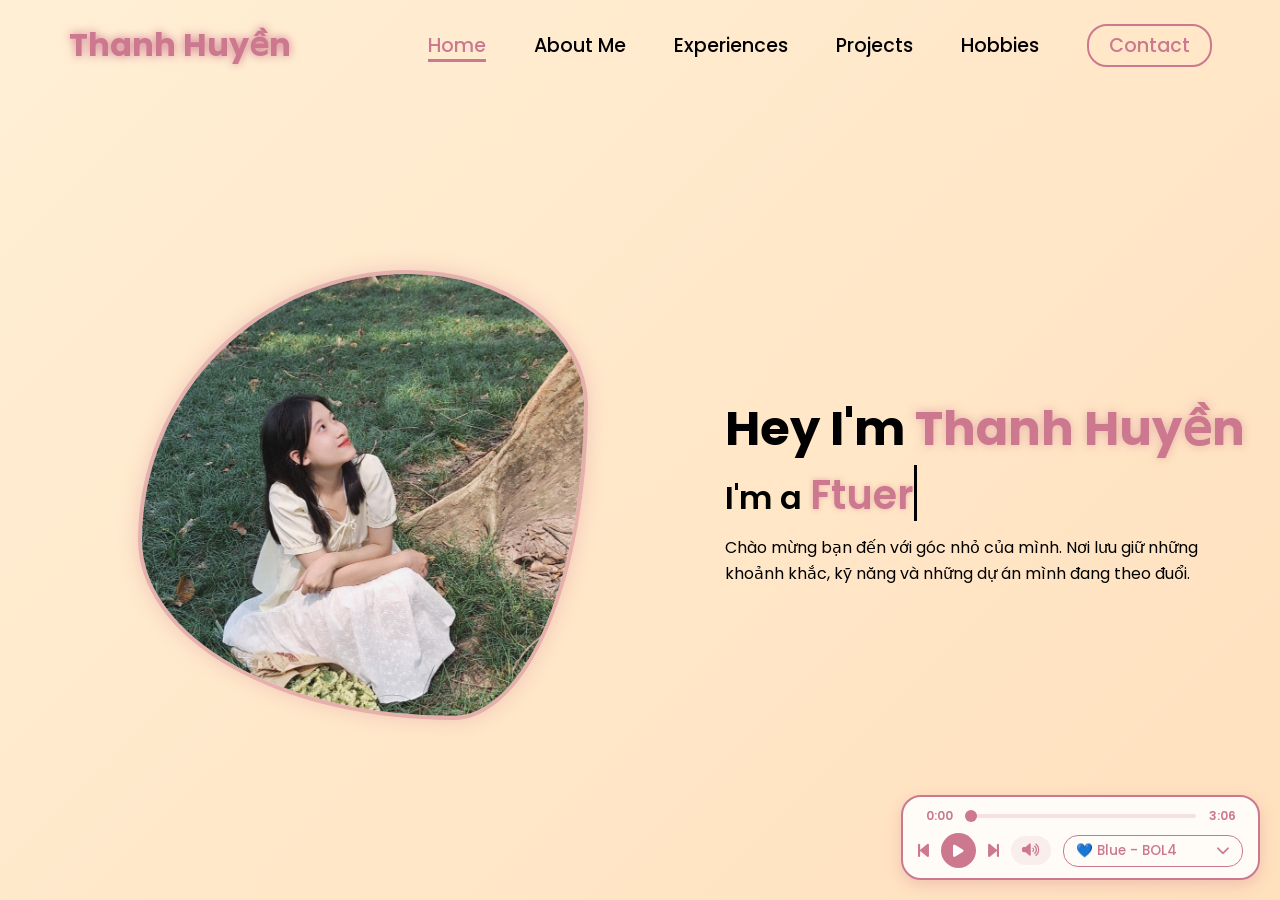
<file: index.html>
<!doctype html>
<html lang="vi">
  <head>
    <meta charset="UTF-8" />
    <meta name="viewport" content="width=device-width, initial-scale=1.0" />
    <link
      rel="stylesheet"
      href="https://cdnjs.cloudflare.com/ajax/libs/font-awesome/6.7.1/css/all.min.css"
    />
    <title>Thanh Huyền | Home</title>
    <link rel="stylesheet" href="style.css" />
    <link rel="stylesheet" href="https://unpkg.com/aos@next/dist/aos.css" />
  </head>
  <body>
    <div class="floating-container"></div>
    <nav>
      <div class="nav-container">
        <a
          href="javascript:void(0)"
          onclick="switchPage('home')"
          class="logo"
          data-aos="zoom-in"
          data-aos-duration="1000"
          ><span>Thanh Huyền</span></a
        >
        <div class="links">
          <div
            class="link"
            data-aos="fade-up"
            data-aos-duration="1000"
            data-aos-delay="100"
          >
            <a
              href="javascript:void(0)"
              onclick="switchPage('home')"
              class="active-nav"
              >Home</a
            >
          </div>
          <div
            class="link"
            data-aos="fade-up"
            data-aos-duration="1000"
            data-aos-delay="200"
          >
            <a href="javascript:void(0)" onclick="switchPage('about')"
              >About Me</a
            >
          </div>
          <div
            class="link"
            data-aos="fade-up"
            data-aos-duration="1000"
            data-aos-delay="300"
          >
            <a href="javascript:void(0)" onclick="switchPage('experiences')"
              >Experiences</a
            >
          </div>
          <div
            class="link"
            data-aos="fade-up"
            data-aos-duration="1000"
            data-aos-delay="400"
          >
            <a href="javascript:void(0)" onclick="switchPage('projects')"
              >Projects</a
            >
          </div>
          <div
            class="link"
            data-aos="fade-up"
            data-aos-duration="1000"
            data-aos-delay="500"
          >
            <a href="javascript:void(0)" onclick="switchPage('hobbies')"
              >Hobbies</a
            >
          </div>
          <div
            class="link contact-btn"
            data-aos="fade-up"
            data-aos-duration="1000"
            data-aos-delay="600"
          >
            <a href="javascript:void(0)" onclick="switchPage('contact')"
              >Contact</a
            >
          </div>
        </div>
        <i class="fa-solid fa-bars hamburg" onclick="toggleMenu()"></i>
      </div>
      <div class="dropdown">
        <div class="links">
          <a
            href="javascript:void(0)"
            onclick="switchPage('home')"
            class="active-nav"
            >Home</a
          >
          <a href="javascript:void(0)" onclick="switchPage('about')"
            >About Me</a
          >
          <a href="javascript:void(0)" onclick="switchPage('experiences')"
            >Experiences</a
          >
          <a href="javascript:void(0)" onclick="switchPage('projects')"
            >Projects</a
          >
          <a href="javascript:void(0)" onclick="switchPage('hobbies')"
            >Hobbies</a
          >
          <a href="javascript:void(0)" onclick="switchPage('contact')"
            >Contact</a
          >
        </div>
      </div>
    </nav>

    <section id="home" class="page-section">
      <div class="main-container">
        <div
          class="image profile-img"
          data-aos="zoom-in-right"
          data-aos-duration="2500"
        >
          <img src="images/th.jpg" alt="Thanh Huyền Profile Picture" />
        </div>
        <div class="content">
          <h1
            data-aos="fade-left"
            data-aos-duration="1000"
            data-aos-delay="800"
          >
            Hey I'm <span>Thanh Huyền</span>
          </h1>
          <div
            class="typewriter"
            data-aos="fade-right"
            data-aos-duration="1000"
            data-aos-delay="900"
          >
            I'm a <span></span>
          </div>
          <p data-aos="flip-up" data-aos-duration="1000" data-aos-delay="1000">
            Chào mừng bạn đến với góc nhỏ của mình. Nơi lưu giữ những khoảnh
            khắc, kỹ năng và những dự án mình đang theo đuổi.
          </p>
        </div>
      </div>
    </section>

    <section id="about" class="page-section">
      <div class="main-container">
        <div
          class="image profile-img"
          data-aos="zoom-in-right"
          data-aos-duration="2500"
        >
          <img src="images/h.jpg" alt="Thanh Huyền Profile Picture" />
        </div>
        <div class="content">
          <h1
            data-aos="fade-left"
            data-aos-duration="1000"
            data-aos-delay="800"
          >
            Về <span>Mình</span>
          </h1>
          <p data-aos="flip-up" data-aos-duration="1000" data-aos-delay="1000">
            Xin chào! Mình là Thanh Huyền. Mình là một người đam mê sáng tạo,
            thích khám phá những điều mới mẻ trong công nghệ và cuộc sống. Mình
            yêu thích việc học hỏi và luôn tìm kiếm cơ hội để phát triển bản
            thân. Ngoài ra, mình cũng rất yêu thiên nhiên, âm nhạc và những
            chuyến phiêu lưu mới.
          </p>
        </div>
      </div>
    </section>

    <section id="experiences" class="page-section">
      <div class="main-container">
        <div
          class="image profile-img"
          data-aos="zoom-in-right"
          data-aos-duration="2500"
        >
          <img src="images/th5.jpg" alt="Thanh Huyền Profile Picture" />
        </div>
        <div class="content">
          <h1
            data-aos="fade-left"
            data-aos-duration="1000"
            data-aos-delay="800"
          >
            Kinh nghiệm <span>làm việc</span>
          </h1>
          <p data-aos="flip-up" data-aos-duration="1000" data-aos-delay="1000">
            Hành trình học tập và tích lũy kỹ năng của mình qua các hoạt động và
            công việc. (Bạn có thể liệt kê các vị trí đã làm, kỹ năng nổi bật ở
            đây).
          </p>
        </div>
      </div>
    </section>

    <section id="projects" class="page-section">
      <div class="main-container">
        <div
          class="image profile-img"
          data-aos="zoom-in-right"
          data-aos-duration="2500"
        >
          <img src="images/th3.jpg" alt="Thanh Huyền Profile Picture" />
        </div>
        <div class="content">
          <h1
            data-aos="fade-left"
            data-aos-duration="1000"
            data-aos-delay="800"
          >
            Dự án <span>của mình</span>
          </h1>
          <p data-aos="flip-up" data-aos-duration="1000" data-aos-delay="1000">
            Một số sản phẩm và dự án nổi bật mình đã thực hiện. Mỗi dự án đều là
            một bước đệm giúp mình trưởng thành hơn.
          </p>
        </div>
      </div>
    </section>

    <section id="hobbies" class="page-section">
      <div class="main-container">
        <div
          class="image profile-img"
          data-aos="zoom-in-right"
          data-aos-duration="2500"
        >
          <img src="images/th4.jpg" alt="Thanh Huyền Profile Picture" />
        </div>
        <div class="content">
          <h1
            data-aos="fade-left"
            data-aos-duration="1000"
            data-aos-delay="800"
          >
            Sở thích <span>của mình</span>
          </h1>
          <p data-aos="flip-up" data-aos-duration="1000" data-aos-delay="1000">
            Nghe nhạc chill chill, đi lượn phố phường, uống trà sữa, hoặc ngồi
            code những giao diện siêu mượt như thế này đây!
          </p>
        </div>
      </div>
    </section>

    <section id="contact" class="page-section">
      <div class="main-container">
        <div
          class="image profile-img"
          data-aos="zoom-in-right"
          data-aos-duration="2500"
        >
          <img src="images/th2.jpg" alt="Thanh Huyền Profile Picture" />
        </div>
        <div class="content">
          <h1
            data-aos="fade-left"
            data-aos-duration="1000"
            data-aos-delay="800"
          >
            Kết nối với <span>Mình</span>
          </h1>
          <p data-aos="flip-up" data-aos-duration="1000" data-aos-delay="1000">
            Đừng ngại ngần theo dõi và kết nối với mình qua các nền tảng mạng xã
            hội dưới đây nhé!
          </p>
          <div
            class="social-links"
            data-aos="flip-down"
            data-aos-duration="1000"
            data-aos-delay="1200"
          >
            <a href="https://github.com/thanhhuyen1510" target="_blank"
              ><i class="fa-brands fa-github"></i
            ></a>
            <a
              href="https://www.facebook.com/thanh.huyen.671601"
              target="_blank"
              ><i class="fa-brands fa-facebook"></i
            ></a>
            <a
              href="https://www.linkedin.com/in/thanh-huyền-a8598a336"
              target="_blank"
              ><i class="fa-brands fa-linkedin"></i
            ></a>
            <a href="https://www.tiktok.com/@th.truemilk.0150" target="_blank"
              ><i class="fa-brands fa-tiktok"></i
            ></a>
            <a href="https://www.instagram.com/tit_hit._1510/" target="_blank"
              ><i class="fa-brands fa-instagram"></i
            ></a>
          </div>
          <div
            class="btn"
            data-aos="zoom-out-left"
            data-aos-duration="1000"
            data-aos-delay="1300"
          >
            <a href="images/cv.jpg" download="CV_ThanhHuyen.png">
              <button>Download CV</button>
            </a>
          </div>
        </div>
      </div>
    </section>

    <div class="mobile-player-toggle" onclick="togglePlayerPopup()">
      <i class="fa-solid fa-compact-disc" id="disk-icon"></i>
    </div>

    <div
      class="music-player"
      id="main-music-player"
      data-aos="fade-up"
      data-aos-delay="1500"
      data-aos-duration="1000"
    >
      <div class="progress-container">
        <span id="current-time">0:00</span>
        <input
          type="range"
          id="progress-bar"
          min="0"
          max="100"
          value="0"
          step="any"
        />
        <span id="total-time">0:00</span>
      </div>

      <div class="music-controls">
        <button class="btn-nav-music" onclick="prevTrack()">
          <i class="fa-solid fa-backward-step"></i>
        </button>

        <button id="play-pause-btn" onclick="toggleMusic()">
          <i class="fa-solid fa-play"></i>
        </button>

        <button class="btn-nav-music" onclick="nextTrack()">
          <i class="fa-solid fa-forward-step"></i>
        </button>

        <div class="volume-container">
          <button id="mute-btn" onclick="toggleMute()">
            <i class="fa-solid fa-volume-high" id="volume-icon"></i>
          </button>
          <input
            type="range"
            id="volume-slider"
            min="0"
            max="1"
            step="0.01"
            value="1"
            oninput="changeVolume()"
          />
        </div>

        <div class="custom-music-select" id="custom-music-select">
          <div class="select-trigger" onclick="toggleDropdown()">
            <div class="marquee-container trigger-marquee">
              <span class="marquee-text" id="selected-track-name"
                >💙 Blue - BOL4</span
              >
            </div>
            <i class="fa-solid fa-chevron-down"></i>
          </div>
          <div class="options-container" id="options-container">
            <div
              class="option active"
              data-src="mp3/bluebol4.mp3"
              onclick="selectTrack(this)"
            >
              <div class="marquee-container option-marquee">
                <span class="marquee-text">💙 Blue - BOL4</span>
              </div>
            </div>
            <div
              class="option"
              data-src="mp3/whatislovetwice.mp3"
              onclick="selectTrack(this)"
            >
              <div class="marquee-container option-marquee">
                <span class="marquee-text">💖 What is Love? - TWICE</span>
              </div>
            </div>
            <div
              class="option"
              data-src="mp3/loinho.mp3"
              onclick="selectTrack(this)"
            >
              <div class="marquee-container option-marquee">
                <span class="marquee-text">🎵 Lối Nhỏ - Đen</span>
              </div>
            </div>
            <div
              class="option"
              data-src="mp3/emdungkhoc.mp3"
              onclick="selectTrack(this)"
            >
              <div class="marquee-container option-marquee">
                <span class="marquee-text">🎸 Em đừng khóc - Chillies</span>
              </div>
            </div>
            <div
              class="option"
              data-src="mp3/muonroimsc.mp3"
              onclick="selectTrack(this)"
            >
              <div class="marquee-container option-marquee">
                <span class="marquee-text"
                  >🎹 Muộn rồi mà sao còn - Sơn Tùng MTP</span
                >
              </div>
            </div>
            <div
              class="option"
              data-src="mp3/hurt.mp3"
              onclick="selectTrack(this)"
            >
              <div class="marquee-container option-marquee">
                <span class="marquee-text">🎧 Hurt - NewJeans</span>
              </div>
            </div>
            <div
              class="option"
              data-src="mp3/taimuihong.mp3"
              onclick="selectTrack(this)"
            >
              <div class="marquee-container option-marquee">
                <span class="marquee-text">🎤 Eyes, Nose, Lips - Taeyang</span>
              </div>
            </div>
          </div>
        </div>
      </div>
      <audio id="bg-music" preload="metadata">
        <source src="mp3/bluebol4.mp3" type="audio/mpeg" />
      </audio>
    </div>

    <script src="https://unpkg.com/aos@next/dist/aos.js"></script>
    <script>
      AOS.init({ offset: 0 });
    </script>
    <script>
      let isMenuOpen = false;
      function toggleMenu() {
        const dropdown = document.querySelector(".dropdown");
        if (isMenuOpen) {
          dropdown.style.transform = "translateY(-500px)";
          isMenuOpen = false;
        } else {
          dropdown.style.transform = "translateY(0px)";
          isMenuOpen = true;
        }
      }

      function cancel() {
        document.querySelector(".dropdown").style.transform =
          "translateY(-500px)";
        isMenuOpen = false;
      }

      // FIX CHẠY CHỮ KHI MỞ BẢNG NHẠC Ở MOBILE
      function togglePlayerPopup() {
        const player = document.getElementById("main-music-player");
        player.classList.toggle("show-player");

        // Đợi 400 mili-giây cho bảng trượt ra xong, rồi bắt nó đo chiều rộng để kích hoạt chữ chạy
        if (player.classList.contains("show-player")) {
          setTimeout(applyMarquee, 400);
        }
      }

      function createFloatingIcon() {
        const icon = document.createElement("i");
        const icons = [
          "fa-heart",
          "fa-star",
          "fa-seedling",
          "fa-fan",
          "fa-spa",
          "fa-cat",
          "fa-ice-cream",
          "fa-moon",
          "fa-music",
          "fa-crown",
          "fa-gem",
        ];
        icon.classList.add(
          "fa-solid",
          icons[Math.floor(Math.random() * icons.length)],
          "floating-icon",
        );
        icon.style.left = Math.random() * 95 + "vw";
        icon.style.animationDuration = Math.random() * 5 + 6 + "s";
        icon.style.opacity = Math.random() * 0.4 + 0.1;
        icon.style.fontSize = Math.random() * 15 + 10 + "px";
        const container = document.querySelector(".floating-container");
        if (container) container.appendChild(icon);
        setTimeout(() => icon.remove(), 11000);
      }
      setInterval(createFloatingIcon, 800);

      function switchPage(pageId, updateUrl = true) {
        const pageTitles = {
          home: "Thanh Huyền | Home",
          about: "Thanh Huyền | About Me",
          experiences: "Thanh Huyền | Experiences",
          projects: "Thanh Huyền | Projects",
          hobbies: "Thanh Huyền | Hobbies",
          contact: "Thanh Huyền | Contact",
        };
        if (pageTitles[pageId]) {
          document.title = pageTitles[pageId];
        }

        document.body.classList.add("no-transition");

        document.querySelectorAll(".page-section").forEach((sec) => {
          sec.style.display = "none";
        });
        const targetSec = document.getElementById(pageId);
        if (targetSec) {
          targetSec.style.display = "block";
        }

        if (updateUrl) {
          window.history.pushState(null, null, "#" + pageId);
        }

        document
          .querySelectorAll("nav a")
          .forEach((link) => link.classList.remove("active-nav"));
        document
          .querySelectorAll(`a[onclick="switchPage('${pageId}')"]`)
          .forEach((link) => {
            if (!link.classList.contains("logo")) {
              link.classList.add("active-nav");
            }
          });

        cancel();

        const elementsToAnimate = [
          ...document.querySelectorAll("nav [data-aos]"),
          document.querySelector(".music-player"),
          ...(targetSec ? targetSec.querySelectorAll("[data-aos]") : []),
        ].filter(Boolean);

        elementsToAnimate.forEach((el) => {
          el.classList.remove("aos-animate");
        });

        void document.body.offsetWidth;
        document.body.classList.remove("no-transition");

        setTimeout(() => {
          elementsToAnimate.forEach((el) => el.classList.add("aos-animate"));
        }, 50);
      }

      window.addEventListener("load", () => {
        applyMarquee();
        let hash = window.location.hash.substring(1);
        if (hash && document.getElementById(hash)) {
          switchPage(hash, false);
        } else {
          switchPage("home", false);
        }
      });

      window.addEventListener("popstate", () => {
        let hash = window.location.hash.substring(1);
        if (hash && document.getElementById(hash)) {
          switchPage(hash, false);
        } else {
          switchPage("home", false);
        }
      });

      const music = document.getElementById("bg-music");
      const playPauseBtn = document.getElementById("play-pause-btn");
      const volumeSlider = document.getElementById("volume-slider");
      const volumeIcon = document.getElementById("volume-icon");
      const diskIcon = document.getElementById("disk-icon");

      let currentVolume = 1;
      const customSelect = document.getElementById("custom-music-select");
      const selectedTrackName = document.getElementById("selected-track-name");
      const options = document.querySelectorAll(".option");

      const progressBar = document.getElementById("progress-bar");
      const currentTimeEl = document.getElementById("current-time");
      const totalTimeEl = document.getElementById("total-time");

      let isDragging = false;

      function formatTime(seconds) {
        if (isNaN(seconds) || !isFinite(seconds)) return "0:00";
        let min = Math.floor(seconds / 60);
        let sec = Math.floor(seconds % 60);
        if (sec < 10) sec = "0" + sec;
        return `${min}:${sec}`;
      }

      function smoothProgressUpdate() {
        if (music.duration && !isDragging && !music.paused) {
          progressBar.value = (music.currentTime / music.duration) * 100;
          currentTimeEl.innerText = formatTime(music.currentTime);
        }
        requestAnimationFrame(smoothProgressUpdate);
      }
      requestAnimationFrame(smoothProgressUpdate);

      music.addEventListener("loadedmetadata", () => {
        totalTimeEl.innerText = formatTime(music.duration);
        if (!isDragging) {
          progressBar.value = (music.currentTime / music.duration) * 100;
          currentTimeEl.innerText = formatTime(music.currentTime);
        }
      });

      if (music.readyState >= 1) {
        totalTimeEl.innerText = formatTime(music.duration);
      }

      progressBar.addEventListener("mousedown", () => (isDragging = true));
      progressBar.addEventListener("touchstart", () => (isDragging = true), {
        passive: true,
      });

      progressBar.addEventListener("input", () => {
        isDragging = true;
        let seekTime = (progressBar.value / 100) * music.duration;
        currentTimeEl.innerText = formatTime(seekTime);
      });

      progressBar.addEventListener("change", () => {
        let seekTime = (progressBar.value / 100) * music.duration;
        music.currentTime = seekTime;
        setTimeout(() => {
          isDragging = false;
        }, 50);
      });

      progressBar.addEventListener("mouseup", () => {
        setTimeout(() => {
          isDragging = false;
        }, 50);
      });
      progressBar.addEventListener("touchend", () => {
        setTimeout(() => {
          isDragging = false;
        }, 50);
      });

      function applyMarquee() {
        const containers = document.querySelectorAll(".marquee-container");
        containers.forEach((container) => {
          const textElement = container.querySelector(".marquee-text");
          if (!textElement.hasAttribute("data-original-text")) {
            textElement.setAttribute(
              "data-original-text",
              textElement.innerText,
            );
          }
          const originalText = textElement.getAttribute("data-original-text");
          textElement.classList.remove("scrolling");
          textElement.innerHTML = originalText;

          // Force layout để đo chuẩn hơn
          void textElement.offsetWidth;

          if (textElement.scrollWidth > container.clientWidth) {
            const gap =
              "&nbsp;&nbsp;&nbsp;&nbsp;&nbsp;&nbsp;&nbsp;&nbsp;&nbsp;&nbsp;";
            textElement.innerHTML = `<span>${originalText}${gap}</span><span>${originalText}${gap}</span>`;
            textElement.classList.add("scrolling");
            textElement.style.animationDuration =
              originalText.length * 0.35 + "s";
          }
        });
      }
      window.addEventListener("resize", applyMarquee);

      function toggleDropdown() {
        customSelect.classList.toggle("open");
        applyMarquee();
      }

      document.addEventListener("click", function (event) {
        if (!customSelect.contains(event.target))
          customSelect.classList.remove("open");
      });

      function selectTrack(element) {
        options.forEach((opt) => opt.classList.remove("active"));
        element.classList.add("active");
        const originalText = element
          .querySelector(".marquee-text")
          .getAttribute("data-original-text");
        selectedTrackName.innerText = originalText;
        selectedTrackName.setAttribute("data-original-text", originalText);

        music.src = element.getAttribute("data-src");
        progressBar.value = 0;
        currentTimeEl.innerText = "0:00";

        music.play();

        customSelect.classList.remove("open");
        applyMarquee();
      }

      function nextTrack() {
        let currentIndex = -1;
        options.forEach((opt, index) => {
          if (opt.classList.contains("active")) currentIndex = index;
        });
        currentIndex++;
        if (currentIndex >= options.length) currentIndex = 0;
        selectTrack(options[currentIndex]);
      }

      function prevTrack() {
        let currentIndex = -1;
        options.forEach((opt, index) => {
          if (opt.classList.contains("active")) currentIndex = index;
        });
        currentIndex--;
        if (currentIndex < 0) currentIndex = options.length - 1;
        selectTrack(options[currentIndex]);
      }

      music.onpause = () => {
        playPauseBtn.innerHTML = '<i class="fa-solid fa-play"></i>';
        if (diskIcon) diskIcon.classList.remove("spinning");
      };

      music.onplay = () => {
        playPauseBtn.innerHTML = '<i class="fa-solid fa-pause"></i>';
        if (diskIcon) diskIcon.classList.add("spinning");
      };

      music.onended = function () {
        nextTrack();
      };

      function toggleMusic() {
        if (music.paused) music.play();
        else music.pause();
      }
      function changeVolume() {
        music.volume = volumeSlider.value;
        updateVolumeIcon(music.volume);
      }
      function toggleMute() {
        if (music.volume > 0) {
          currentVolume = music.volume;
          music.volume = 0;
          volumeSlider.value = 0;
        } else {
          music.volume = currentVolume > 0 ? currentVolume : 1;
          volumeSlider.value = music.volume;
        }
        updateVolumeIcon(music.volume);
      }
      function updateVolumeIcon(vol) {
        if (vol == 0) volumeIcon.className = "fa-solid fa-volume-xmark";
        else if (vol < 0.5) volumeIcon.className = "fa-solid fa-volume-low";
        else volumeIcon.className = "fa-solid fa-volume-high";
      }
    </script>
  </body>
</html>
</file>
<file: style.css>
@import url("https://fonts.googleapis.com/css2?family=Poppins:wght@100;200;300;400;500;600&display=swap");

* {
  padding: 0;
  margin: 0;
  font-family: "Poppins", sans-serif;
  box-sizing: border-box;
}

html {
  overflow-x: hidden;
  scroll-behavior: smooth;
}

.page-section {
  display: none;
}

body.no-transition * {
  transition: none !important;
}

.floating-container {
  position: fixed;
  top: 0;
  left: 0;
  width: 100%;
  height: 100vh;
  overflow: hidden;
  z-index: -2;
  pointer-events: none;
}

/* =========================================
   GIAO DIỆN PC CHUẨN MỰC
   ========================================= */
body {
  width: 100%;
  height: 100vh;
  overflow: hidden;
  background: linear-gradient(-45deg, #fff0f5, #ffe4e1, #ffdcb6, #ffefd5);
  background-size: 400% 400%;
  animation: gradientBG 15s ease infinite;
}

@keyframes gradientBG {
  0% {
    background-position: 0% 50%;
  }
  50% {
    background-position: 100% 50%;
  }
  100% {
    background-position: 0% 50%;
  }
}

nav {
  width: 100%;
  height: 10vh;
  position: sticky;
  top: 0;
  z-index: 10;
}

.nav-container {
  width: 100%;
  height: 100%;
  display: flex;
  justify-content: space-around;
  align-items: center;
}

.logo {
  color: black;
  font-size: 2rem;
  font-weight: bolder;
  text-decoration: none;
}

.logo span {
  color: #cc788e;
  text-shadow: 0 0 10px #cc788e;
  display: inline-block;
  transition: 0.3s ease;
}

.logo:hover span {
  transform: scale(1.1) translateY(-2px);
  text-shadow:
    0 0 5px #cc788e,
    0 0 15px #cc788e,
    0 0 30px rgba(204, 120, 142, 0.8);
}

.hamburg {
  cursor: pointer;
  position: absolute;
  right: 15px;
  top: 15px;
  color: #cc788e;
  font-size: 2rem;
  display: none;
  z-index: 102;
}

.nav-container .links {
  display: flex;
  gap: 3rem;
  align-items: center;
}

.nav-container .links a {
  position: relative;
  font-size: 1.2rem;
  color: black;
  text-decoration: none;
  font-weight: 500;
  transition: 0.3s linear;
}

.nav-container .links a::before {
  position: absolute;
  content: "";
  bottom: -3px;
  left: 0;
  width: 0%;
  height: 3px;
  background-color: #cc788e;
  transition: 0.2s linear;
}

.nav-container .links a:hover::before {
  width: 100%;
}
.nav-container .links a.active-nav {
  color: #cc788e;
}
.nav-container .links a.active-nav::before {
  width: 100%;
}
.dropdown .links a.active-nav {
  background-color: #cc788e;
  color: white;
}

.nav-container .contact-btn {
  background-color: transparent;
  padding: 5px 20px;
  border-radius: 20px;
  border: 2px solid #cc788e;
  transition: all 0.3s ease;
}
.nav-container .contact-btn a {
  color: #cc788e;
  transition: all 0.3s ease;
}
.nav-container .contact-btn:hover {
  background-color: #cc788e;
}
.nav-container .contact-btn:hover a {
  color: white !important;
}
.nav-container .links a:hover {
  color: #cc788e;
}
.nav-container .contact-btn a.active-nav {
  color: white !important;
}
.nav-container .contact-btn:has(a.active-nav) {
  background-color: #cc788e;
}

.dropdown {
  z-index: 100;
  position: absolute;
  top: 0;
  transform: translateY(-500px);
  width: 100%;
  height: auto;
  background: rgba(255, 255, 255, 0.95);
  backdrop-filter: blur(10px);
  box-shadow: 0 10px 20px rgba(204, 120, 142, 0.2);
  border-bottom-left-radius: 20px;
  border-bottom-right-radius: 20px;
  transition: transform 0.4s cubic-bezier(0.68, -0.55, 0.265, 1.55);
  padding-top: 60px;
  padding-bottom: 20px;
}

.dropdown .links a {
  color: #cc788e;
  font-weight: 600;
  display: flex;
  text-decoration: none;
  justify-content: center;
  padding: 15px 0;
  align-items: center;
  transition: 0.2s linear;
}

.dropdown .links a:hover {
  background-color: rgba(204, 120, 142, 0.1);
  color: #cc788e;
}

section {
  width: 100%;
  height: 90vh;
}

.main-container {
  width: 100%;
  height: 100%;
  display: flex;
  justify-content: space-evenly;
  align-items: center;
}

.main-container .image {
  z-index: -1;
  width: 50%;
  display: flex;
  justify-content: center;
}

.profile-img img {
  width: 100%;
  max-width: 450px;
  aspect-ratio: 1 / 1;
  object-fit: cover;
  display: block;
  border-radius: 60% 40% 30% 70% / 60% 30% 70% 40%;
  border: 4px solid rgba(204, 120, 142, 0.5);
  box-shadow: 0 0 20px rgba(204, 120, 142, 0.3);
  animation:
    morph 8s ease-in-out infinite,
    float 6s ease-in-out infinite;
  transition: all 0.4s ease;
}

.profile-img img:hover {
  box-shadow: 0 0 40px rgba(204, 120, 142, 0.9);
  transform: scale(1.05);
  border-color: #cc788e;
}

@keyframes morph {
  0% {
    border-radius: 60% 40% 30% 70% / 60% 30% 70% 40%;
  }
  50% {
    border-radius: 30% 60% 70% 40% / 50% 60% 30% 60%;
  }
  100% {
    border-radius: 60% 40% 30% 70% / 60% 30% 70% 40%;
  }
}
@keyframes float {
  0% {
    transform: translateY(0px);
  }
  50% {
    transform: translateY(-15px);
  }
  100% {
    transform: translateY(0px);
  }
}

.main-container .content {
  color: black;
  width: 40%;
  min-height: 100px;
}

.content h1 {
  font-size: clamp(1rem, 2rem + 5vw, 3rem);
  white-space: nowrap;
}
.content h1 span {
  color: #cc788e;
  text-shadow: 0 0 10px rgba(204, 120, 142, 0.5);
  white-space: nowrap;
}

.content .typewriter {
  font-weight: 600;
  font-size: clamp(1rem, 1rem + 5vw, 2rem);
}
.content .typewriter span {
  color: #cc788e;
  font-size: 2.5rem;
  text-shadow: 0 0 5px rgba(204, 120, 142, 0.5);
  position: relative;
  transition: 0.3s linear;
}

.typewriter span::before {
  content: "Ftuer";
  animation: words 10s infinite;
}
.typewriter span::after {
  content: "";
  position: absolute;
  width: calc(100% + 8px);
  height: 100%;
  border-left: 3px solid black;
  animation: cursor 0.6s linear infinite;
}

@keyframes cursor {
  to {
    border-left: 3px solid transparent;
  }
}
@keyframes words {
  0%,
  50% {
    content: "Ftuer";
  }
  51%,
  100% {
    content: "Nature Lover";
  }
}

.content p {
  font-size: clamp(0.4rem, 0.2rem + 9vw, 1rem);
  margin: 10px 0;
  line-height: 1.6;
}

.social-links a {
  text-decoration: none;
}
.social-links i {
  display: inline-flex;
  justify-content: center;
  align-items: center;
  width: 3rem;
  height: 3rem;
  background-color: transparent;
  border: 0.2rem solid #cc788e;
  border-radius: 50%;
  color: #cc788e;
  margin: 5px 10px;
  font-size: 1.5rem;
  transition: 0.2s linear;
}
.social-links i:hover {
  scale: 1.2;
  color: white;
  background-color: #cc788e;
  filter: drop-shadow(0 0 10px #cc788e);
}

.content button {
  width: 40%;
  height: 6vh;
  margin: 30px 0;
  background-color: #cc788e;
  color: white;
  border: none;
  outline: none;
  font-size: 100%;
  font-weight: 700;
  border-radius: 5px;
  transition: 0.2s linear;
  cursor: pointer;
  padding: 0 20px;
  min-width: 150px;
}
.content button:hover {
  scale: 1.05;
  color: #cc788e;
  border: 2px solid #cc788e;
  background-color: transparent;
  box-shadow: 0 0 30px rgba(204, 120, 142, 0.6);
}

.floating-icon {
  position: absolute;
  bottom: -50px;
  color: #ff9a9e;
  animation: floatUp linear forwards;
}
@keyframes floatUp {
  to {
    transform: translateY(-120vh) rotate(360deg);
  }
}

/* --- NÚT ĐĨA BAY (ẨN TRÊN PC) --- */
.mobile-player-toggle {
  display: none;
  position: fixed;
  bottom: 20px;
  right: 20px;
  width: 60px;
  height: 60px;
  background: #cc788e;
  border-radius: 50%;
  color: white;
  font-size: 32px;
  justify-content: center;
  align-items: center;
  box-shadow: 0 5px 15px rgba(204, 120, 142, 0.6);
  z-index: 105;
  cursor: pointer;
  transition: transform 0.3s ease;
}
.mobile-player-toggle:hover {
  transform: scale(1.1);
}
@keyframes spin {
  100% {
    transform: rotate(360deg);
  }
}
.mobile-player-toggle i.spinning {
  animation: spin 4s linear infinite;
}

/* --- TRÌNH PHÁT NHẠC --- */
.music-player {
  position: fixed;
  bottom: 20px;
  right: 20px;
  background: rgba(255, 255, 255, 0.85);
  backdrop-filter: blur(10px);
  padding: 10px 15px;
  border-radius: 20px;
  box-shadow: 0 5px 15px rgba(204, 120, 142, 0.3);
  border: 2px solid #cc788e;
  display: flex;
  flex-direction: column;
  align-items: stretch;
  gap: 8px;
  z-index: 100;
  width: max-content;
  min-width: 280px;
}

.progress-container {
  display: flex;
  align-items: center;
  justify-content: space-between;
  gap: 10px;
  width: 100%;
  font-size: 0.75rem;
  color: #cc788e;
  font-weight: 600;
  padding: 0 5px;
}

.progress-container span {
  font-variant-numeric: tabular-nums;
  min-width: 32px;
  text-align: center;
}

#progress-bar {
  flex-grow: 1;
  -webkit-appearance: none;
  appearance: none;
  height: 4px;
  background: rgba(204, 120, 142, 0.2);
  border-radius: 5px;
  outline: none;
  cursor: pointer;
}
#progress-bar::-webkit-slider-thumb {
  -webkit-appearance: none;
  appearance: none;
  width: 12px;
  height: 12px;
  border-radius: 50%;
  background: #cc788e;
  cursor: pointer;
  transition: transform 0.1s;
}
#progress-bar::-webkit-slider-thumb:hover {
  transform: scale(1.4);
}

.music-controls {
  display: flex;
  align-items: center;
  gap: 12px;
  flex-wrap: nowrap;
  width: 100%;
}

.btn-nav-music {
  background: transparent;
  border: none;
  color: #cc788e;
  font-size: 1.1rem;
  cursor: pointer;
  transition:
    transform 0.2s ease,
    filter 0.2s ease;
}
.btn-nav-music:hover {
  transform: scale(1.2);
  filter: drop-shadow(0 0 5px #cc788e);
}

#play-pause-btn {
  background-color: #cc788e;
  color: white;
  border: none;
  width: 35px;
  height: 35px;
  border-radius: 50%;
  cursor: pointer;
  display: flex;
  justify-content: center;
  align-items: center;
  transition: all 0.3s ease;
  font-size: 14px;
  flex-shrink: 0;
}
#play-pause-btn:hover {
  transform: scale(1.1);
  box-shadow: 0 0 10px #cc788e;
}

.volume-container {
  display: flex;
  align-items: center;
  background: rgba(204, 120, 142, 0.1);
  padding: 4px 10px;
  border-radius: 20px;
  flex-shrink: 0;
  transition: all 0.4s ease;
  overflow: hidden;
}
#mute-btn {
  background: transparent;
  border: none;
  color: #cc788e;
  cursor: pointer;
  font-size: 14px;
  width: 20px;
  transition: 0.2s;
}
#mute-btn:hover {
  transform: scale(1.1);
}
#volume-slider {
  -webkit-appearance: none;
  appearance: none;
  width: 0px;
  height: 4px;
  background: #f7e6e1;
  border-radius: 5px;
  outline: none;
  cursor: pointer;
  opacity: 0;
  visibility: hidden;
  transition: all 0.4s ease;
  margin-left: 0px;
}
.volume-container:hover #volume-slider {
  width: 60px;
  opacity: 1;
  visibility: visible;
  margin-left: 8px;
}
#volume-slider::-webkit-slider-thumb {
  -webkit-appearance: none;
  appearance: none;
  width: 12px;
  height: 12px;
  border-radius: 50%;
  background: #cc788e;
  cursor: pointer;
  transition: transform 0.2s;
}

.custom-music-select {
  position: relative;
  font-family: "Poppins", sans-serif;
  width: 180px;
  flex-shrink: 0;
  min-width: 0;
}
.select-trigger {
  border: 1px solid #cc788e;
  border-radius: 15px;
  padding: 5px 12px;
  color: #cc788e;
  background: transparent;
  font-weight: 500;
  font-size: 0.85rem;
  cursor: pointer;
  display: flex;
  align-items: center;
  justify-content: space-between;
  gap: 8px;
  width: 100%;
  transition: all 0.3s ease;
  overflow: hidden;
}
.select-trigger:hover {
  background-color: rgba(204, 120, 142, 0.1);
}
.select-trigger * {
  pointer-events: none;
}
.custom-music-select.open .select-trigger i {
  transform: rotate(180deg);
}

.options-container {
  position: absolute;
  bottom: calc(100% + 10px);
  right: 0;
  background: rgba(255, 255, 255, 0.95);
  backdrop-filter: blur(10px);
  border-radius: 15px;
  box-shadow: 0 -5px 20px rgba(204, 120, 142, 0.2);
  border: 1px solid #cc788e;
  width: 100%;
  display: none;
  z-index: 101;
  transform: translateY(10px);
  opacity: 0;
  transition: all 0.3s ease;
  max-height: 125px;
  overflow-y: auto;
}
.custom-music-select.open .options-container {
  display: block;
  transform: translateY(0);
  opacity: 1;
}
.options-container::-webkit-scrollbar {
  width: 5px;
}
.options-container::-webkit-scrollbar-track {
  background: transparent;
  margin: 8px 0;
}
.options-container::-webkit-scrollbar-thumb {
  background: rgba(204, 120, 142, 0.5);
  border-radius: 10px;
}

.option {
  padding: 10px 15px;
  color: black;
  font-size: 0.85rem;
  cursor: pointer;
  transition: all 0.2s ease;
  font-weight: 500;
  display: block;
  overflow: hidden;
}
.option:hover {
  background-color: rgba(204, 120, 142, 0.15);
  color: #cc788e;
}
.option.active {
  background-color: #cc788e;
  color: white;
}

/* CHUẨN HOÁ MARQUEE */
.marquee-container {
  width: 100%;
  overflow: hidden;
  white-space: nowrap;
  display: block;
}
.trigger-marquee {
  width: calc(100% - 20px);
  overflow: hidden;
}
.marquee-text {
  display: inline-block;
  white-space: nowrap;
}
.marquee-text.scrolling {
  animation: marqueeAnim linear infinite;
}
@keyframes marqueeAnim {
  0% {
    transform: translateX(0);
  }
  100% {
    transform: translateX(-50%);
  }
}

/* =========================================
   GIAO DIỆN MOBILE (OVERRIDE CHỈ DÀNH CHO MOBILE)
   ========================================= */
@media (max-width: 884px) {
  body {
    overflow-y: auto;
    height: auto;
    min-height: 100vh;
  }

  nav .logo {
    position: absolute;
    top: 18px;
    left: 15px;
    font-size: 1.5rem;
  }

  section {
    height: auto;
    min-height: 90vh;
    display: block;
    padding: 30px 0 120px 0;
  }

  .main-container {
    height: auto;
    flex-direction: column;
    justify-content: flex-start;
    gap: 30px;
  }

  .main-container .image {
    width: 70%;
    max-width: 280px;
    margin: 0 auto;
  }

  .main-container .content {
    width: 90%;
    margin: 0 auto;
    text-align: center;
    display: flex;
    flex-direction: column;
    align-items: center;
  }

  .content h1,
  .content h1 span {
    font-size: 2.2rem;
    white-space: normal;
    line-height: 1.3;
    text-align: center;
  }
  .content .typewriter {
    text-align: center;
  }
  .content p {
    font-size: 0.95rem;
    padding: 0 10px;
    text-align: justify;
  }
  .content button {
    align-self: center;
  }
  .social-links {
    align-self: center;
    justify-content: center;
    display: flex;
    flex-wrap: wrap;
    margin-left: 0;
  }
  .social-links i {
    width: 2.5rem;
    height: 2.5rem;
    font-size: 1.3rem;
  }

  .nav-container .links {
    display: none;
  }
  .hamburg {
    display: block;
  }

  .mobile-player-toggle {
    display: flex;
  }

  /* ĐĨA NHẠC VÀ MÁY PHÁT NHẠC MOBILE */
  .music-player {
    position: fixed;
    bottom: 20px;
    right: 85px;
    left: auto;
    width: calc(100vw - 110px);
    max-width: 360px;
    height: auto;
    min-height: 60px;
    padding: 10px 15px;
    border-radius: 20px;

    /* Thuật toán tạo khung trượt ngang cực xịn (đã cho phép mở menu trên popup) */
    clip-path: inset(-300px 0 -50px 100%);
    transition:
      clip-path 0.4s ease,
      opacity 0.4s ease;
    opacity: 0;
    pointer-events: none;

    /* XÓA BỎ cái overflow: hidden ở đây để Menu bài hát ngóc đầu lên được! */
  }

  .music-player.show-player {
    clip-path: inset(-300px 0 -50px 0);
    opacity: 1;
    pointer-events: auto;
  }

  .progress-container {
    margin-bottom: 4px;
    font-size: 0.65rem;
  }
  .music-controls {
    flex-wrap: nowrap;
    justify-content: space-between;
    align-items: center;
    gap: 6px;
    margin-top: 0px;
    width: 100%;
  }
  .btn-nav-music {
    font-size: 1rem;
    padding: 0 4px;
  }

  #play-pause-btn {
    width: 32px;
    height: 32px;
    min-width: 32px;
    font-size: 13px;
  }

  .volume-container {
    padding: 4px 6px;
  }
  #mute-btn {
    width: 16px;
    font-size: 13px;
  }
  #volume-slider {
    width: 40px;
    margin-left: 5px;
    opacity: 1;
    visibility: visible;
  }

  /* ÉP KHUNG CHỮ: Vòng kim cô bắt chữ phải chịu trói ở Mobile */
  .custom-music-select {
    flex: 1 1 0%;
    min-width: 0;
    /* Trả lại tự do cho Menu bài hát bật lên trên, không dùng overflow hidden ở ngoài cùng nữa */
  }

  .select-trigger {
    padding: 4px 8px;
    font-size: 0.75rem;
    border-radius: 10px;
    width: 100%;
    overflow: hidden; /* Cấm chữ lọt ra khỏi cái nút bo tròn */
    display: flex;
    justify-content: space-between;
    align-items: center;
  }

  .trigger-marquee {
    width: calc(100% - 15px);
    overflow: hidden;
  }
}
</file>
